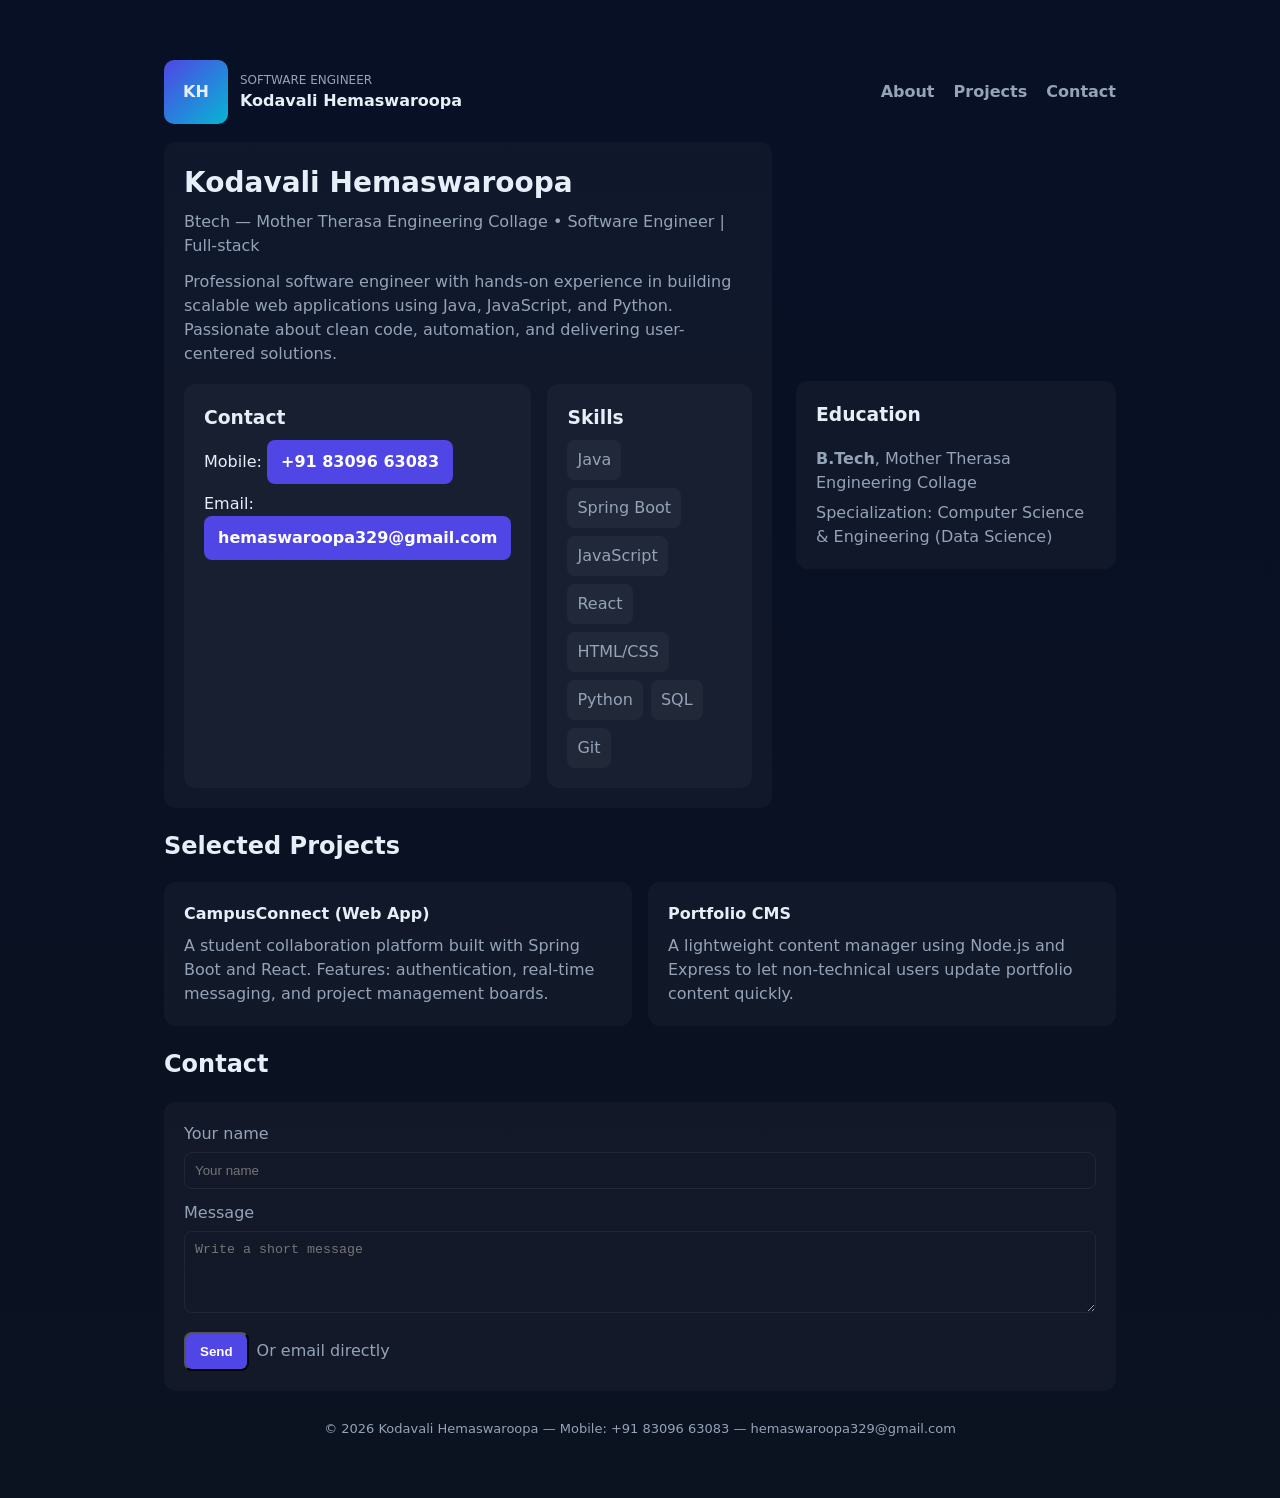
<file: index.html>
<!DOCTYPE html>
<html lang="en">
<head>
    <meta charset="utf-8">
    <meta name="viewport" content="width=device-width, initial-scale=1">
    <title>Kodavali Hemaswaroopa — Software Engineer</title>
    <style>
        :root{--accent:#4f46e5;--bg:#0f172a;--card:#0b1220;--muted:#94a3b8}
        *{box-sizing:border-box}
        body{margin:0;font-family:Inter,system-ui,Segoe UI,Arial;background:linear-gradient(180deg,#071025 0%, #0b1220 100%);color:#e6eef8;line-height:1.5}
        .container{max-width:1000px;margin:36px auto;padding:24px}
        header{display:flex;align-items:center;justify-content:space-between;margin-bottom:18px}
        .brand{display:flex;align-items:center;gap:12px}
        .avatar{width:64px;height:64px;border-radius:10px;background:linear-gradient(135deg,var(--accent),#06b6d4);display:flex;align-items:center;justify-content:center;font-weight:700}
        nav a{color:var(--muted);text-decoration:none;margin-left:14px;font-weight:600}
        .hero{display:grid;grid-template-columns:1fr 320px;gap:24px;align-items:center}
        .card{background:rgba(255,255,255,0.03);padding:20px;border-radius:12px}
        h1{margin:0;font-size:28px}
        .subtitle{color:var(--muted);margin-top:6px}
        .contacts{display:flex;flex-direction:column;gap:8px}
        .btn{display:inline-block;padding:10px 14px;border-radius:8px;background:var(--accent);color:white;text-decoration:none;font-weight:600}
        .grid{display:grid;grid-template-columns:repeat(2,1fr);gap:16px;margin-top:18px}
        ul.skills{list-style:none;padding:0;margin:0;display:flex;flex-wrap:wrap;gap:8px}
        ul.skills li{background:rgba(255,255,255,0.04);padding:8px 10px;border-radius:8px;color:var(--muted)}
        footer{margin-top:28px;color:var(--muted);font-size:13px;text-align:center}
        @media(max-width:880px){.hero{grid-template-columns:1fr}.grid{grid-template-columns:1fr}}
        form input,form textarea{width:100%;padding:10px;border-radius:8px;border:1px solid rgba(255,255,255,0.06);background:transparent;color:inherit}
    </style>
</head>
<body>
    <div class="container">
        <header>
            <div class="brand">
                <div class="avatar">KH</div>
                <div>
                    <div style="font-size:12px;color:var(--muted);text-transform:uppercase">Software Engineer</div>
                    <div style="font-weight:700">Kodavali Hemaswaroopa</div>
                </div>
            </div>
            <nav>
                <a href="#about">About</a>
                <a href="#projects">Projects</a>
                <a href="#contact">Contact</a>
            </nav>
        </header>

        <section class="hero">
            <div>
                <div class="card">
                    <h1>Kodavali Hemaswaroopa</h1>
                    <div class="subtitle">Btech — Mother Therasa Engineering Collage • Software Engineer | Full‑stack</div>
                    <p style="margin-top:12px;color:var(--muted)">Professional software engineer with hands-on experience in building scalable web applications using Java, JavaScript, and Python. Passionate about clean code, automation, and delivering user-centered solutions.</p>

                    <div class="grid">
                        <div class="card">
                            <h3 style="margin:0 0 8px 0">Contact</h3>
                            <div class="contacts">
                                <div>Mobile: <a class="btn" href="tel:+918309663083">+91 83096 63083</a></div>
                                <div>Email: <a class="btn" href="mailto:hemaswaroopa329@gmail.com">hemaswaroopa329@gmail.com</a></div>
                            </div>
                        </div>

                        <div class="card">
                            <h3 style="margin:0 0 8px 0">Skills</h3>
                            <ul class="skills">
                                <li>Java</li><li>Spring Boot</li><li>JavaScript</li><li>React</li><li>HTML/CSS</li><li>Python</li><li>SQL</li><li>Git</li>
                            </ul>
                        </div>
                    </div>
                </div>
            </div>

            <aside>
                <div class="card">
                    <h3 style="margin-top:0">Education</h3>
                    <p style="margin:6px 0 0 0;color:var(--muted)"><strong>B.Tech</strong>, Mother Therasa Engineering Collage</p>
                    <p style="margin:6px 0 0 0;color:var(--muted)">Specialization: Computer Science & Engineering (Data Science)</p>
                </div>
            </aside>
        </section>

        <section id="projects" style="margin-top:18px">
            <h2 style="margin-bottom:8px">Selected Projects</h2>
            <div class="grid">
                <div class="card">
                    <h4 style="margin:0 0 8px 0">CampusConnect (Web App)</h4>
                    <p style="color:var(--muted);margin:0">A student collaboration platform built with Spring Boot and React. Features: authentication, real-time messaging, and project management boards.</p>
                </div>
                <div class="card">
                    <h4 style="margin:0 0 8px 0">Portfolio CMS</h4>
                    <p style="color:var(--muted);margin:0">A lightweight content manager using Node.js and Express to let non-technical users update portfolio content quickly.</p>
                </div>
            </div>
        </section>

        <section id="contact" style="margin-top:18px">
            <h2>Contact</h2>
            <div class="card" style="margin-top:8px">
                <form id="contactForm">
                    <label style="display:block;margin-bottom:6px;color:var(--muted)">Your name</label>
                    <input id="name" placeholder="Your name" required>
                    <label style="display:block;margin:12px 0 6px 0;color:var(--muted)">Message</label>
                    <textarea id="message" rows="4" placeholder="Write a short message" required></textarea>
                    <div style="margin-top:12px;display:flex;gap:8px;align-items:center">
                        <button class="btn" type="submit">Send</button>
                        <a href="mailto:hemaswaroopa329@gmail.com" style="color:var(--muted);text-decoration:none">Or email directly</a>
                    </div>
                </form>
            </div>
        </section>

        <footer>
            © <span id="year"></span> Kodavali Hemaswaroopa — Mobile: +91 83096 63083 — hemaswaroopa329@gmail.com
        </footer>
    </div>

    <script>
        document.getElementById('year').textContent = new Date().getFullYear();
        document.getElementById('contactForm').addEventListener('submit', function(e){
            e.preventDefault();
            const name = document.getElementById('name').value.trim();
            const message = document.getElementById('message').value.trim();
            if(!name || !message){ alert('Please fill name and message.'); return; }
            alert('Thanks, '+name+'. Message ready to send. Use email link to contact directly.');
            this.reset();
        });
    </script>
</body>
</html>
</file>
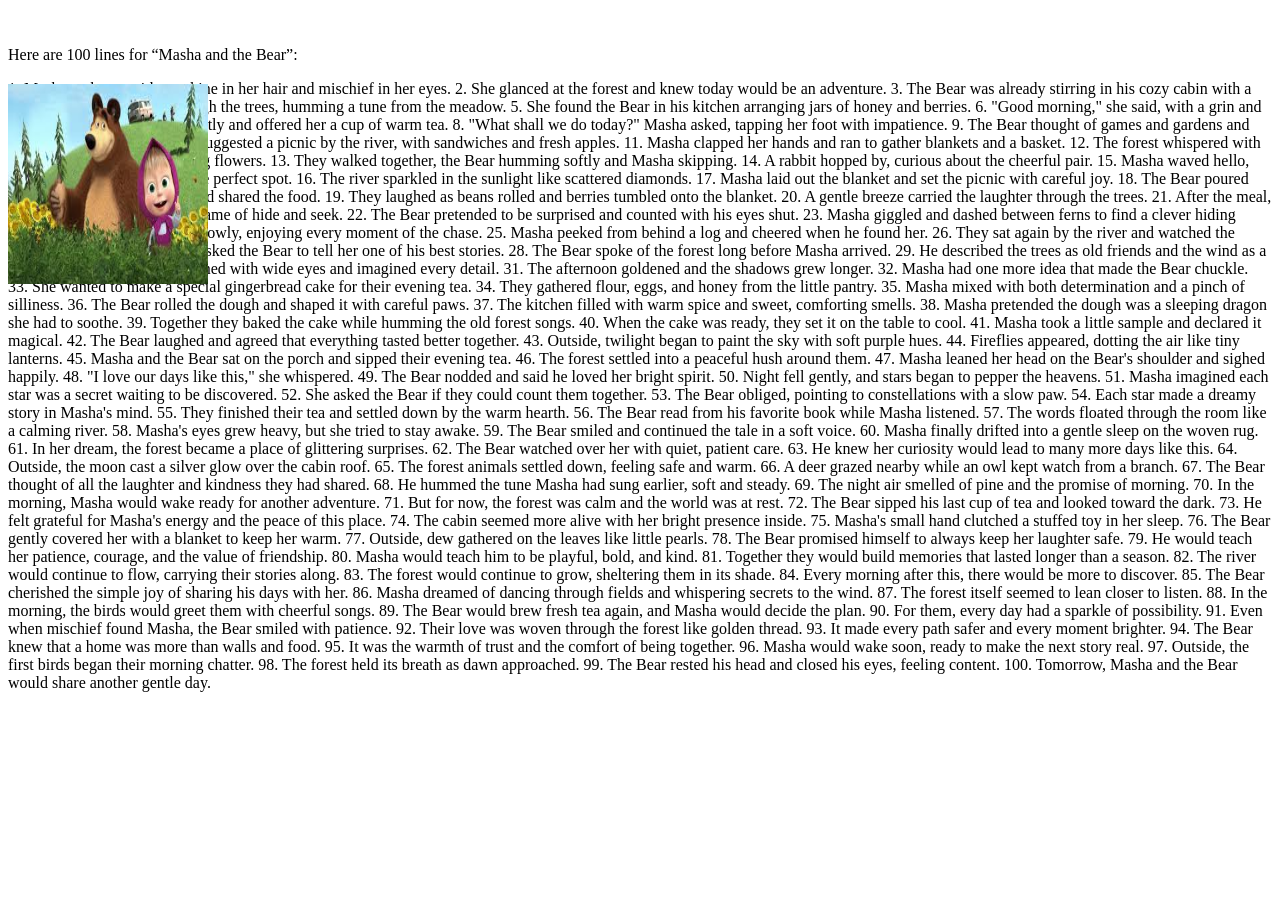
<file: alligning.html>
<!DOCTYPE html>
<html lang="en">
<head>
    <meta charset="UTF-8">
    <meta name="viewport" content="width=device-width, initial-scale=1.0">
    <title>allign</title>
    <link rel="stylesheet" href="style1.css">
</head>
<body>
    <img src="masha.jpeg" alt=masha type="jpeg">
    Here are 100 lines for “Masha and the Bear”:

<p>1. Masha woke up with sunshine in her hair and mischief in her eyes.
2. She glanced at the forest and knew today would be an adventure.
3. The Bear was already stirring in his cozy cabin with a yawn.
4. Masha skipped through the trees, humming a tune from the meadow.
5. She found the Bear in his kitchen arranging jars of honey and berries.
6. "Good morning," she said, with a grin and a wink.
7. The Bear smiled gently and offered her a cup of warm tea.
8. "What shall we do today?" Masha asked, tapping her foot with impatience.
9. The Bear thought of games and gardens and stories beside the fire.
10. He suggested a picnic by the river, with sandwiches and fresh apples.
11. Masha clapped her hands and ran to gather blankets and a basket.
12. The forest whispered with birds and the scent of blooming flowers.
13. They walked together, the Bear humming softly and Masha skipping.
14. A rabbit hopped by, curious about the cheerful pair.
15. Masha waved hello, then darted ahead to choose the perfect spot.
16. The river sparkled in the sunlight like scattered diamonds.
17. Masha laid out the blanket and set the picnic with careful joy.
18. The Bear poured lemonade into wooden cups and shared the food.
19. They laughed as beans rolled and berries tumbled onto the blanket.
20. A gentle breeze carried the laughter through the trees.
21. After the meal, Masha suggested they play a game of hide and seek.
22. The Bear pretended to be surprised and counted with his eyes shut.
23. Masha giggled and dashed between ferns to find a clever hiding place.
24. The Bear searched slowly, enjoying every moment of the chase.
25. Masha peeked from behind a log and cheered when he found her.
26. They sat again by the river and watched the clouds drift lazily.
27. Masha asked the Bear to tell her one of his best stories.
28. The Bear spoke of the forest long before Masha arrived.
29. He described the trees as old friends and the wind as a playful visitor.
30. Masha listened with wide eyes and imagined every detail.
31. The afternoon goldened and the shadows grew longer.
32. Masha had one more idea that made the Bear chuckle.
33. She wanted to make a special gingerbread cake for their evening tea.
34. They gathered flour, eggs, and honey from the little pantry.
35. Masha mixed with both determination and a pinch of silliness.
36. The Bear rolled the dough and shaped it with careful paws.
37. The kitchen filled with warm spice and sweet, comforting smells.
38. Masha pretended the dough was a sleeping dragon she had to soothe.
39. Together they baked the cake while humming the old forest songs.
40. When the cake was ready, they set it on the table to cool.
41. Masha took a little sample and declared it magical.
42. The Bear laughed and agreed that everything tasted better together.
43. Outside, twilight began to paint the sky with soft purple hues.
44. Fireflies appeared, dotting the air like tiny lanterns.
45. Masha and the Bear sat on the porch and sipped their evening tea.
46. The forest settled into a peaceful hush around them.
47. Masha leaned her head on the Bear's shoulder and sighed happily.
48. "I love our days like this," she whispered.
49. The Bear nodded and said he loved her bright spirit.
50. Night fell gently, and stars began to pepper the heavens.
51. Masha imagined each star was a secret waiting to be discovered.
52. She asked the Bear if they could count them together.
53. The Bear obliged, pointing to constellations with a slow paw.
54. Each star made a dreamy story in Masha's mind.
55. They finished their tea and settled down by the warm hearth.
56. The Bear read from his favorite book while Masha listened.
57. The words floated through the room like a calming river.
58. Masha's eyes grew heavy, but she tried to stay awake.
59. The Bear smiled and continued the tale in a soft voice.
60. Masha finally drifted into a gentle sleep on the woven rug.
61. In her dream, the forest became a place of glittering surprises.
62. The Bear watched over her with quiet, patient care.
63. He knew her curiosity would lead to many more days like this.
64. Outside, the moon cast a silver glow over the cabin roof.
65. The forest animals settled down, feeling safe and warm.
66. A deer grazed nearby while an owl kept watch from a branch.
67. The Bear thought of all the laughter and kindness they had shared.
68. He hummed the tune Masha had sung earlier, soft and steady.
69. The night air smelled of pine and the promise of morning.
70. In the morning, Masha would wake ready for another adventure.
71. But for now, the forest was calm and the world was at rest.
72. The Bear sipped his last cup of tea and looked toward the dark.
73. He felt grateful for Masha's energy and the peace of this place.
74. The cabin seemed more alive with her bright presence inside.
75. Masha's small hand clutched a stuffed toy in her sleep.
76. The Bear gently covered her with a blanket to keep her warm.
77. Outside, dew gathered on the leaves like little pearls.
78. The Bear promised himself to always keep her laughter safe.
79. He would teach her patience, courage, and the value of friendship.
80. Masha would teach him to be playful, bold, and kind.
81. Together they would build memories that lasted longer than a season.
82. The river would continue to flow, carrying their stories along.
83. The forest would continue to grow, sheltering them in its shade.
84. Every morning after this, there would be more to discover.
85. The Bear cherished the simple joy of sharing his days with her.
86. Masha dreamed of dancing through fields and whispering secrets to the wind.
87. The forest itself seemed to lean closer to listen.
88. In the morning, the birds would greet them with cheerful songs.
89. The Bear would brew fresh tea again, and Masha would decide the plan.
90. For them, every day had a sparkle of possibility.
91. Even when mischief found Masha, the Bear smiled with patience.
92. Their love was woven through the forest like golden thread.
93. It made every path safer and every moment brighter.
94. The Bear knew that a home was more than walls and food.
95. It was the warmth of trust and the comfort of being together.
96. Masha would wake soon, ready to make the next story real.
97. Outside, the first birds began their morning chatter.
98. The forest held its breath as dawn approached.
99. The Bear rested his head and closed his eyes, feeling content.
100. Tomorrow, Masha and the Bear would share another gentle day.</p>
</body>
</html>
</file>
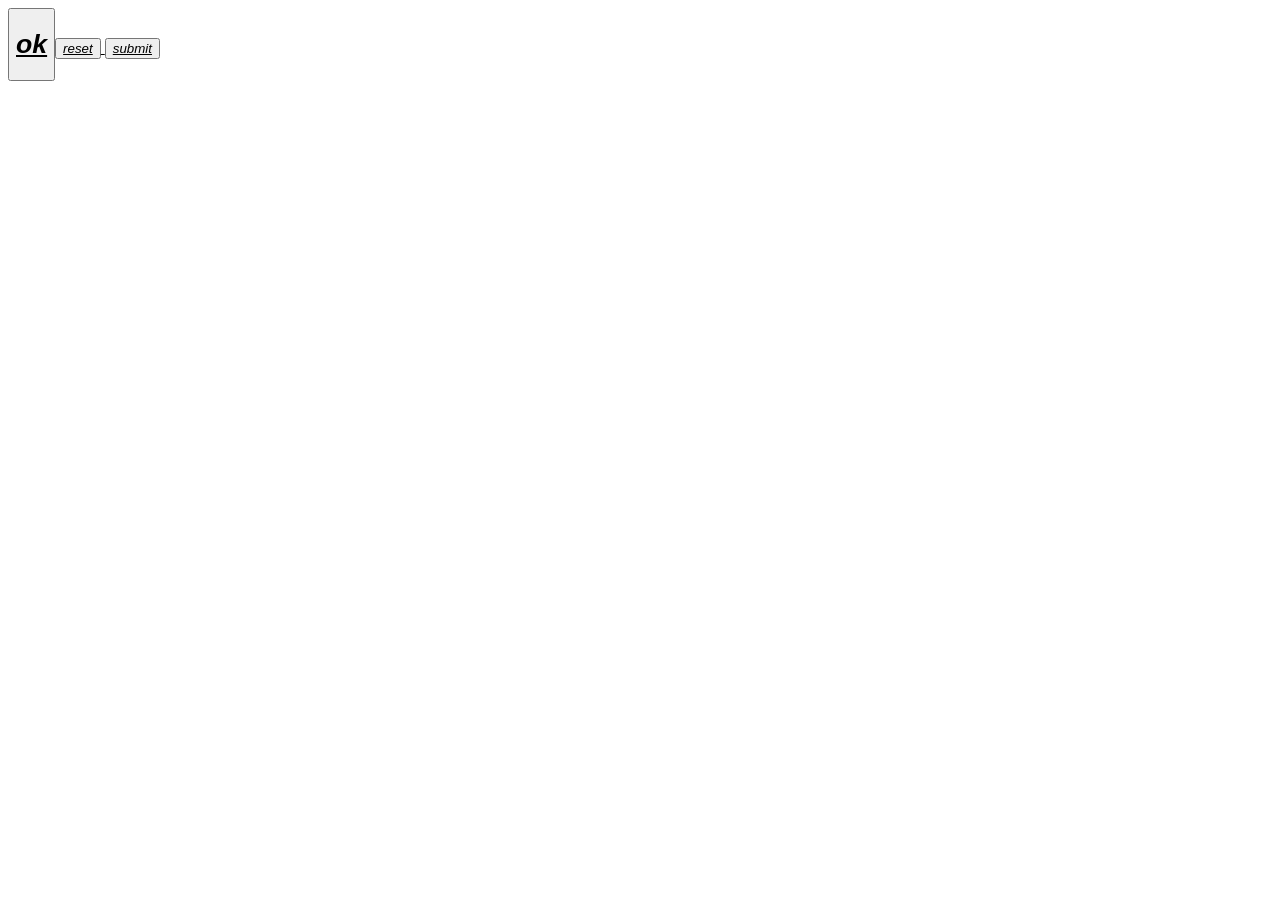
<file: blank.html>
<!DOCTYPE html>
<html lang="en">
<head>
    <meta charset="UTF-8">
    <meta name="viewport" content="width=device-width, initial-scale=1.0">
    <title>Document</title>
    <link rel="stylesheet" href="gradient.css">
</head>
<body>
    <b><button><u><i>
        <h1>ok</h1>
        <b><button><u><i>reset</i></u></button></b>
         <b><button><u><i>submit</i></u></button></b>
    </i></u></button></b>
</body>
</html>
</file>
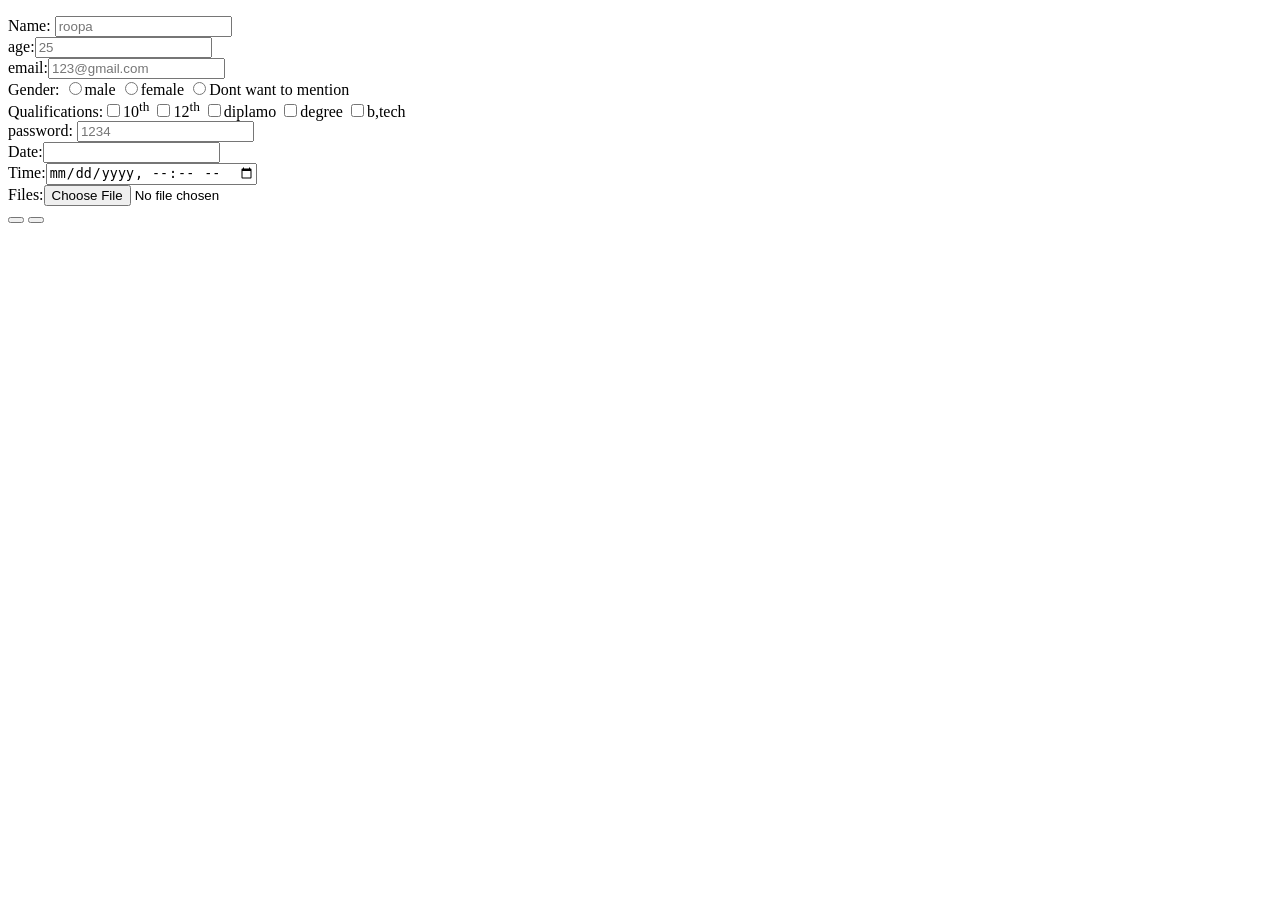
<file: fom.html>
<!DOCTYPE html>
<html lang="en">
<head>
    <meta charset="UTF-8">
    <meta name="viewport" content="width=device-width, initial-scale=1.0">
    <title>forms</title>
</head>
<body>
    <form>
        <p> 
         Name: <input type="text" placeholder="roopa"><br>
         age:<input type="number" placeholder="25"><br>
         email:<input type="mail" placeholder="123@gmail.com"><br>
         Gender: <input type="radio" name="gender" id="1">male
          <input type="radio" name="gender" id="2">female
           <input type="radio" name="gender" id="3">Dont want to mention <br>
        Qualifications:<input type="checkbox" name="qualification" id="1">10<sup>th</sup>
        <input type="checkbox" name="qualification" id="2">12<sup>th</sup>
        <input type="checkbox" name="qualification" id="6">diplamo
        <input type="checkbox" name="qualification" id="3">degree
        <input type="checkbox" name="qualification" id="4">b,tech<br>
        password: <input type="password" placeholder="1234"><br>
        Date:<input type="data"><br>
        Time:<input type="datetime-local"><br>
        Files:<input type="file">
        <br>
        <button type="submit"></button> <button> </button>
        </p> 
       </form>
</body>
</html>
</file>
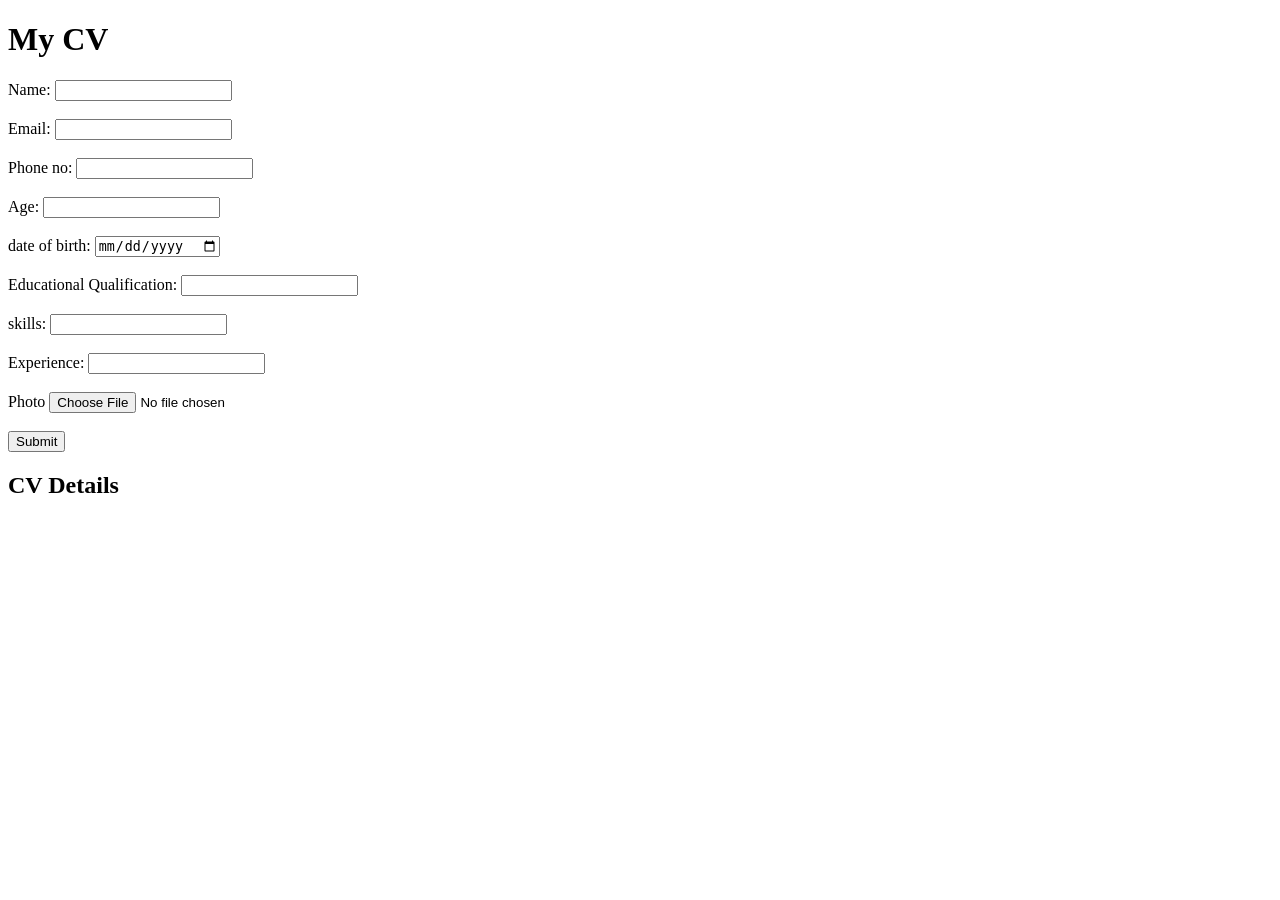
<file: form1.html>
<!DOCTYPE html>
<html lang="en">
<head>
    <meta charset="UTF-8">
    <meta name="viewport" content="width=device-width, initial-scale=1.0">
    <title>cv</title>
</head>
<body>
    <h1>My CV</h1>
    <form id="details">
        <label>Name:</label>
        <input type="text" id="name" required>
        <br><br>
        <label>Email:</label>
        <input type="email" id="mail" required>
        <br><br>
        <label>Phone no:</label>
        <input type="number" id="phone" required>
        <br><br>
        <label>Age:</label>
        <input type="number" id="age" required>
        <br><br>
        <label>date of birth:</label>
        <input type="date" id="dob" required>
        <br><br> 
        <label>Educational Qualification:</label>
        <input type="text" id="edu" required>
        <br><br>  
        <label>skills:</label>
        <input type="text" id="skills" required>
        <br><br>
        <label>Experience:</label>
        <input type="text" id="exp" required>
        <br><br>
        <label>Photo</label>
        <input type="file" id="image" accept="image/*" required>
        <br><br>
        <button type="submit">Submit</button>
    </form>
    <h2>CV Details</h2>
    <p id="p1"></p>
    <p id="p2"></p>
    <p id="p3"></p>
    <p id="p4"></p>
    <p id="p5"></p>
    <p id="p6"></p>
    <p id="p7"></p>
    <p id="p8"></p>
    <img id="dp" width="200px" >
<script src="form.js" ></script>
</body>
</html>
</file>
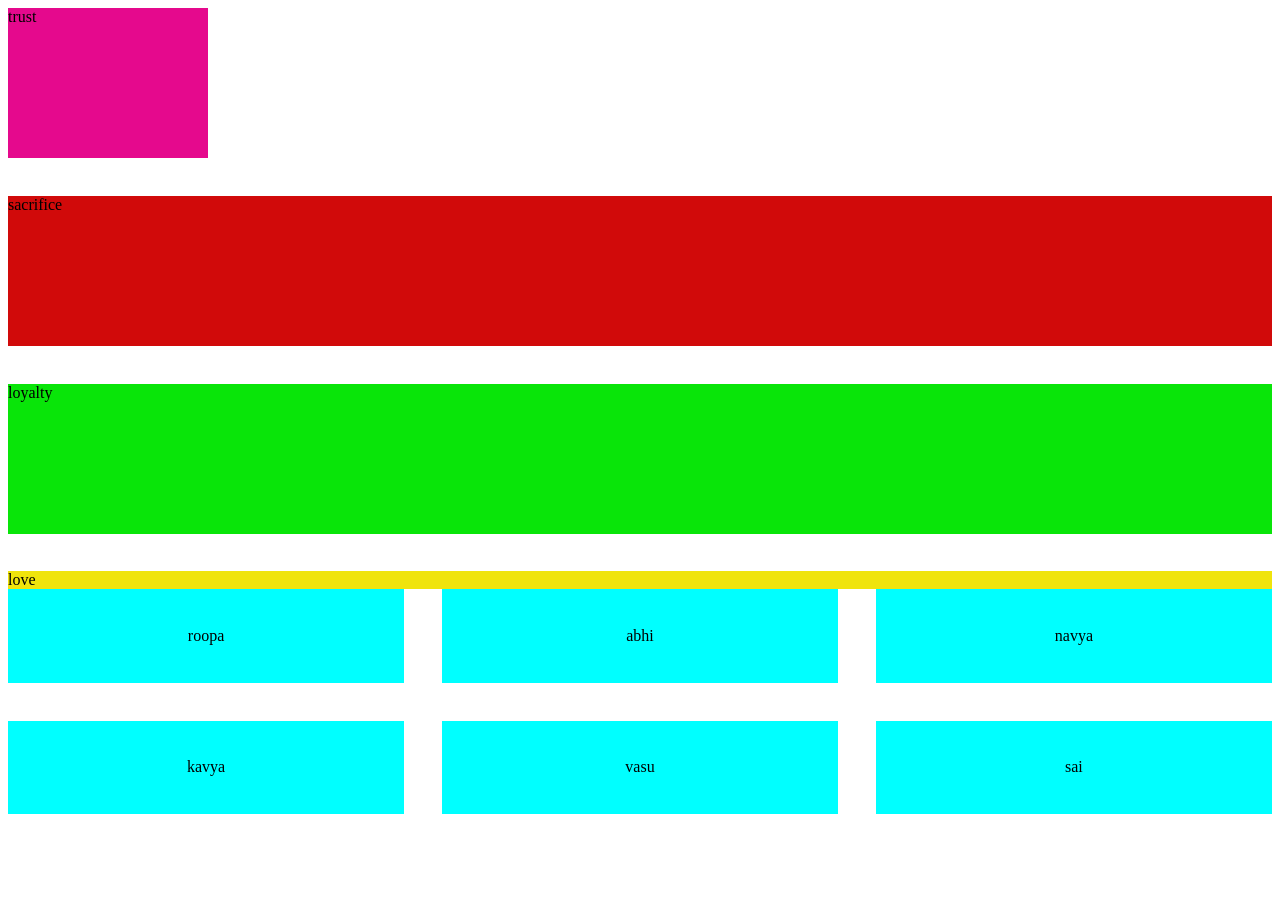
<file: grid.html>
<!DOCTYPE html>
<html lang="en">
<head>
    <meta charset="UTF-8">
    <meta name="viewport" content="width=device-width, initial-scale=1.0">
    <title>grid</title>
    <link rel="stylesheet" href="grid.css">
</head>
<body>
    <div class="friends">
        <header>trust</header>  
        <main>sacrifice</main>
        <footer>loyalty</footer>
        <aside>love</aside>
      </div>
    <div class="grid">
        <div class="d1">roopa</div>
        <div class="d1">abhi</div>
        <div class="d1">navya</div>
        <div class="d1">kavya</div>
        <div class="d1">vasu</div>
        <div class="d1">sai</div>

    </div>
        
    
    
</body>
</html>
</file>
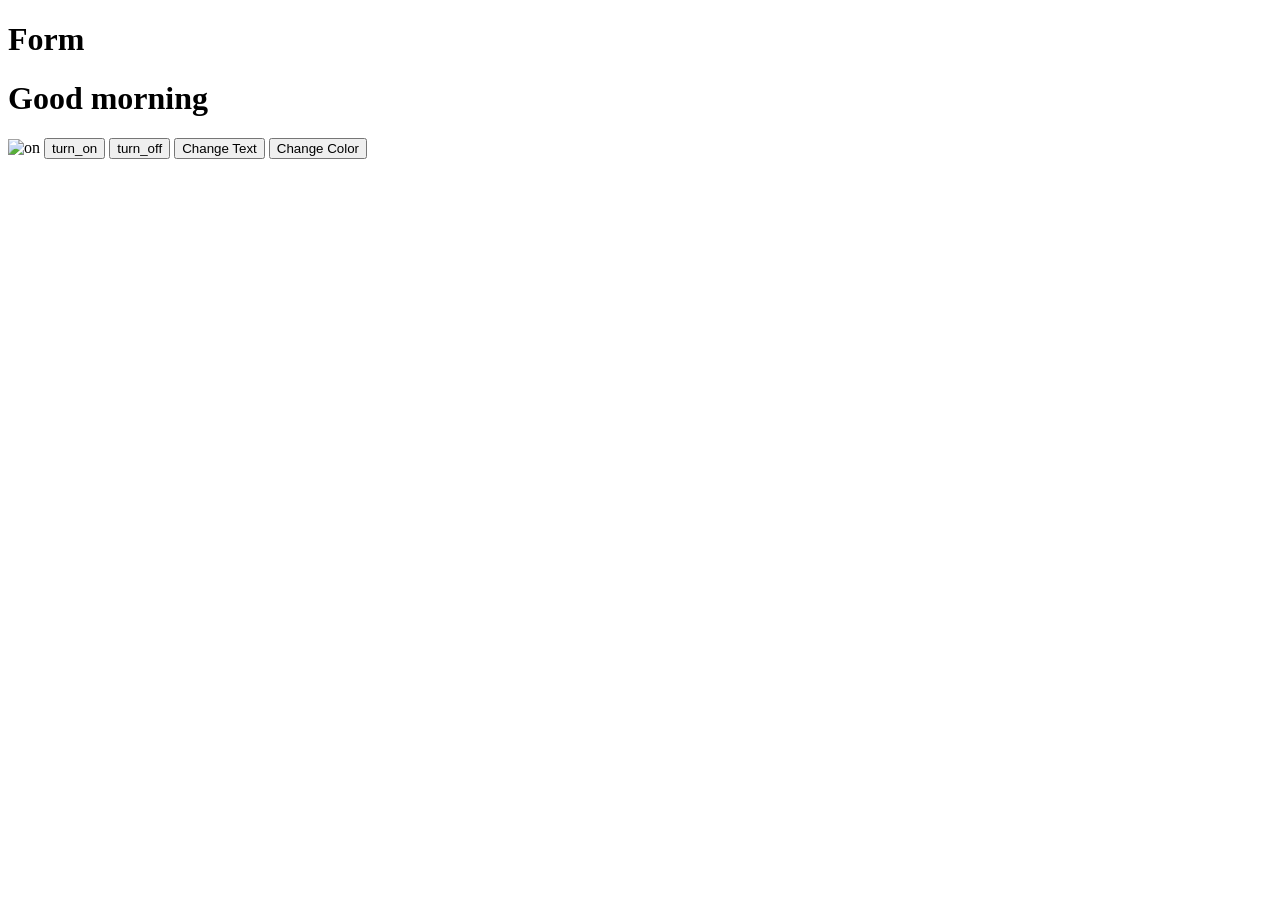
<file: inputs.html>
<!DOCTYPE html>
<html lang="en">
<head>
    <meta charset="UTF-8">
    <meta name="viewport" content="width=device-width, initial-scale=1.0">
    <title>Document</title>

    <script src="input.js"></script>
</head>

<body id="cap">

    <h1 id="data">Form</h1>

    <div>
        <form>

            <h1 id="great">Good morning</h1>
            <img id="on" scr="iigth_on.jpg" alt="on" type="jpg" width=""200px >
            <button type="button" onclick="turn_on()">
                turn_on
                    
            </button>
             <button type="button" onclick="turn_off()">
                turn_off

             </button>

            <button type="button" onclick="great_afternoon()">
                Change Text
            </button>

            <button type="button" onclick="change_color()">
                Change Color
            </button>

        </form>
    </div>

</body>
</html>
</file>
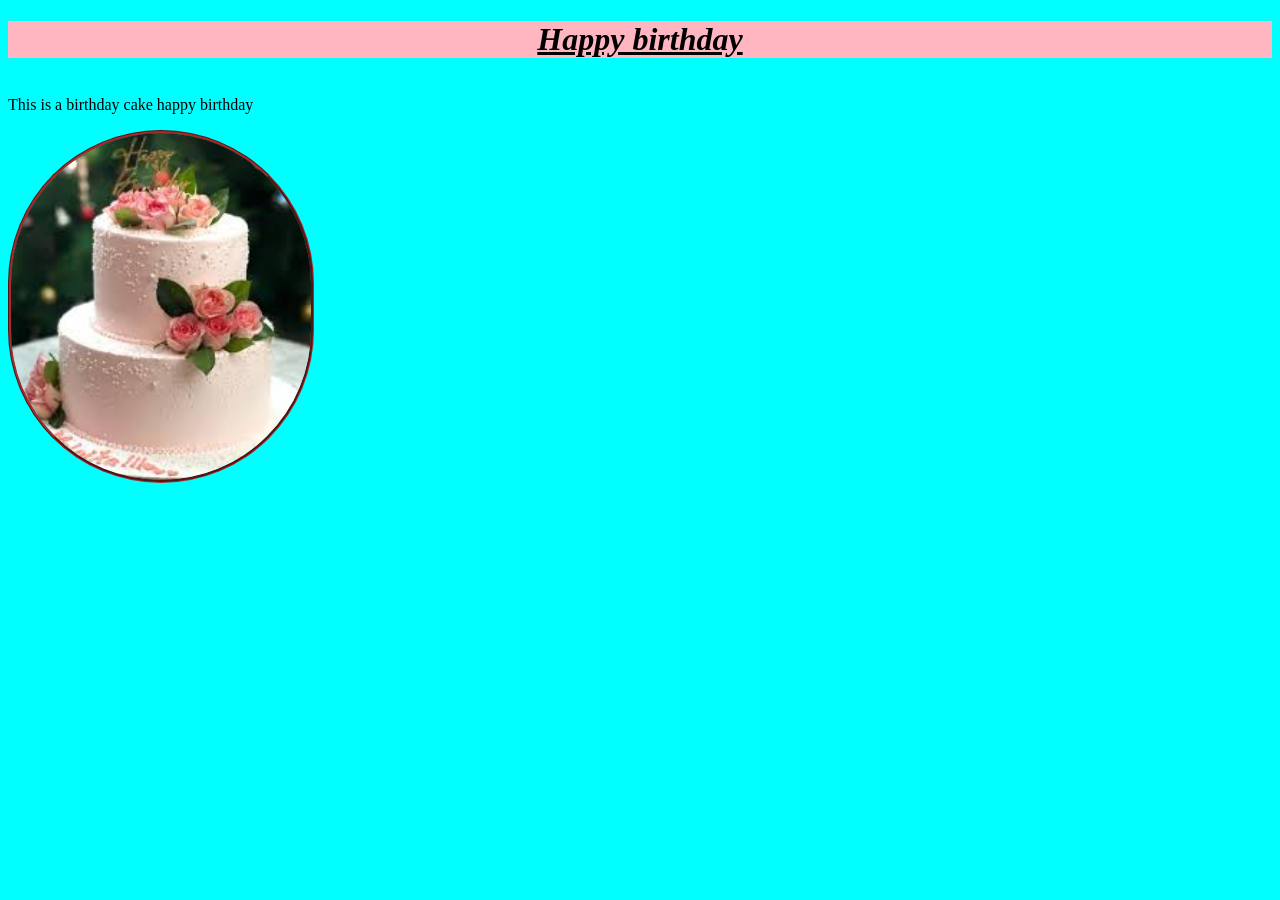
<file: manipulation.html>
<!DOCTYPE html>
<html lang="en">
<head>
    <meta charset="UTF-8">
    <meta name="viewport" content="width=device-width, initial-scale=1.0">
    <title>Document</title>
   <link rel="stylesheet" href="manipulation.css">
   <script src="manipulation.js"></script>
</head>
<body>
    <div>
        <h1 id="wish"><i><u>Happy birthday</u></i></h1>
        <div id="content">
            <p>
                This is  a birthday cake happy birthday
            </p>

        </div>
        <img src="cake.jpg" alt="cake" type="jpg">
       
    </div>
    
</body>
</html>
</file>
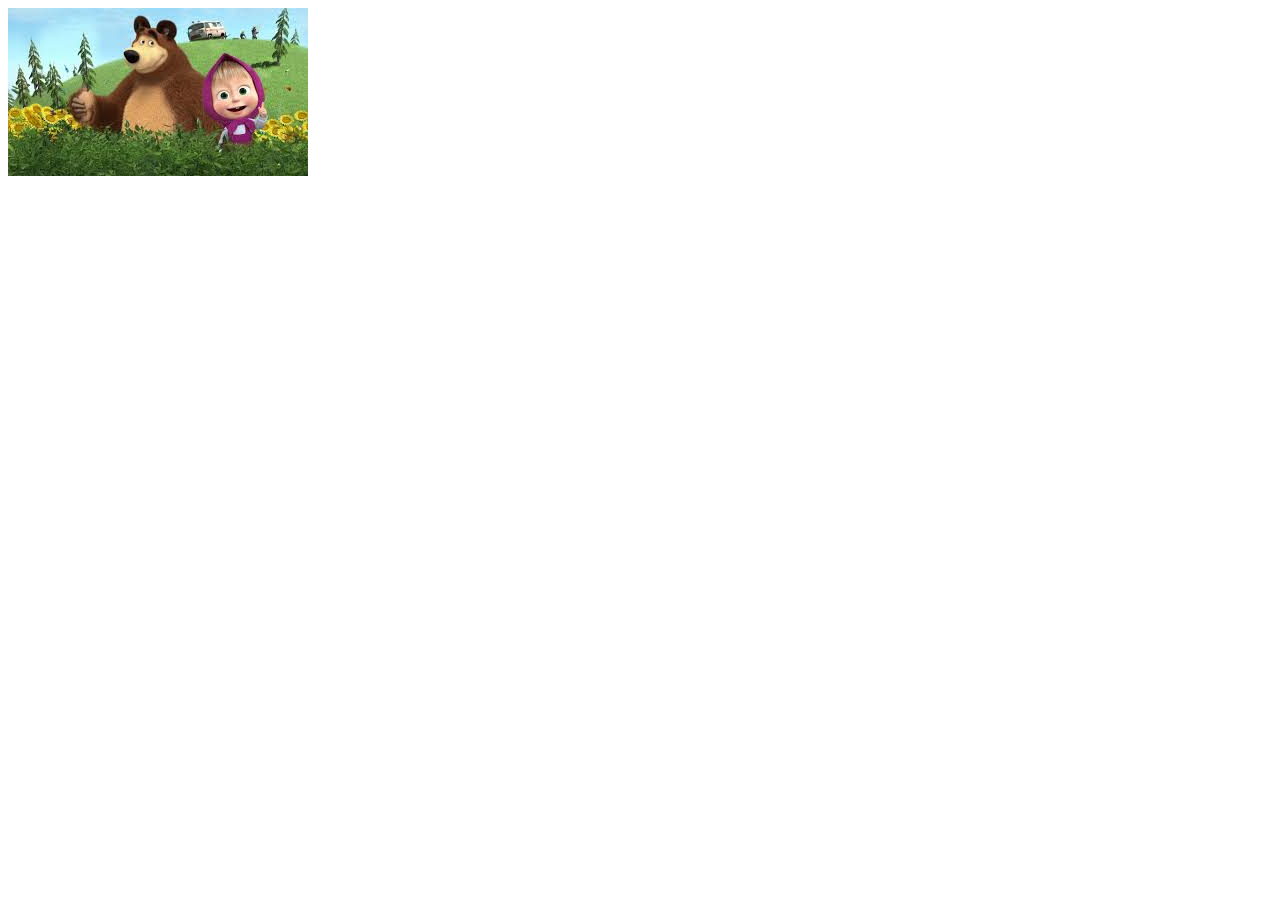
<file: multimedia.html>
<!DOCTYPE html>
<html lang="en">
<head>
    <meta charset="UTF-8">
    <meta name="viewport" content="width=device-width, initial-scale=1.0">
    <title>multimedia</title>
</head>
<body>
    <img src="masha.jpeg"alt=masha and the bear type="jpeg">
    <video src="  
</body>
</html>
</file>
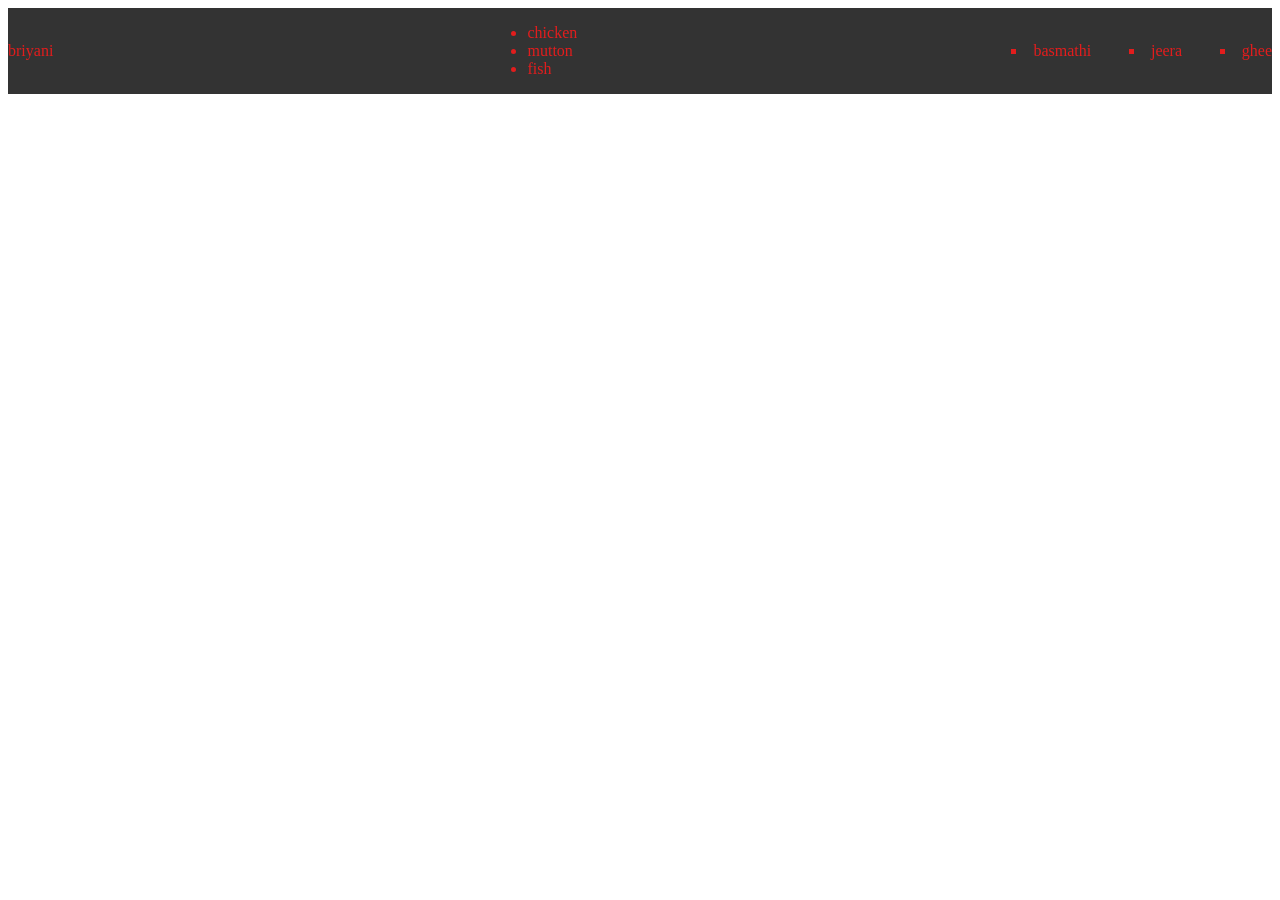
<file: navigation_bar.html>
<!DOCTYPE html>
<html lang="en">
<head>
    <meta charset="UTF-8">
    <meta name="viewport" content="width=device-width, initial-scale=1.0">
    <title>Document</title>
    <link rel="stylesheet" href="flex.css">
</head>
<body>
    <nav>
        <div class="hyderabad">briyani</div>
          <div>
            <ul class="meat">
                <li>chicken</Li>
                <li>mutton</Li>
                <li>fish</Li>   

            </ul>

          </div>
            
            <u1>
                <li>basmathi</Li>
                <li>jeera</Li>
                <li>ghee</Li>
            </u1>
        </div>

    </nav>
</body>
</html>
</file>
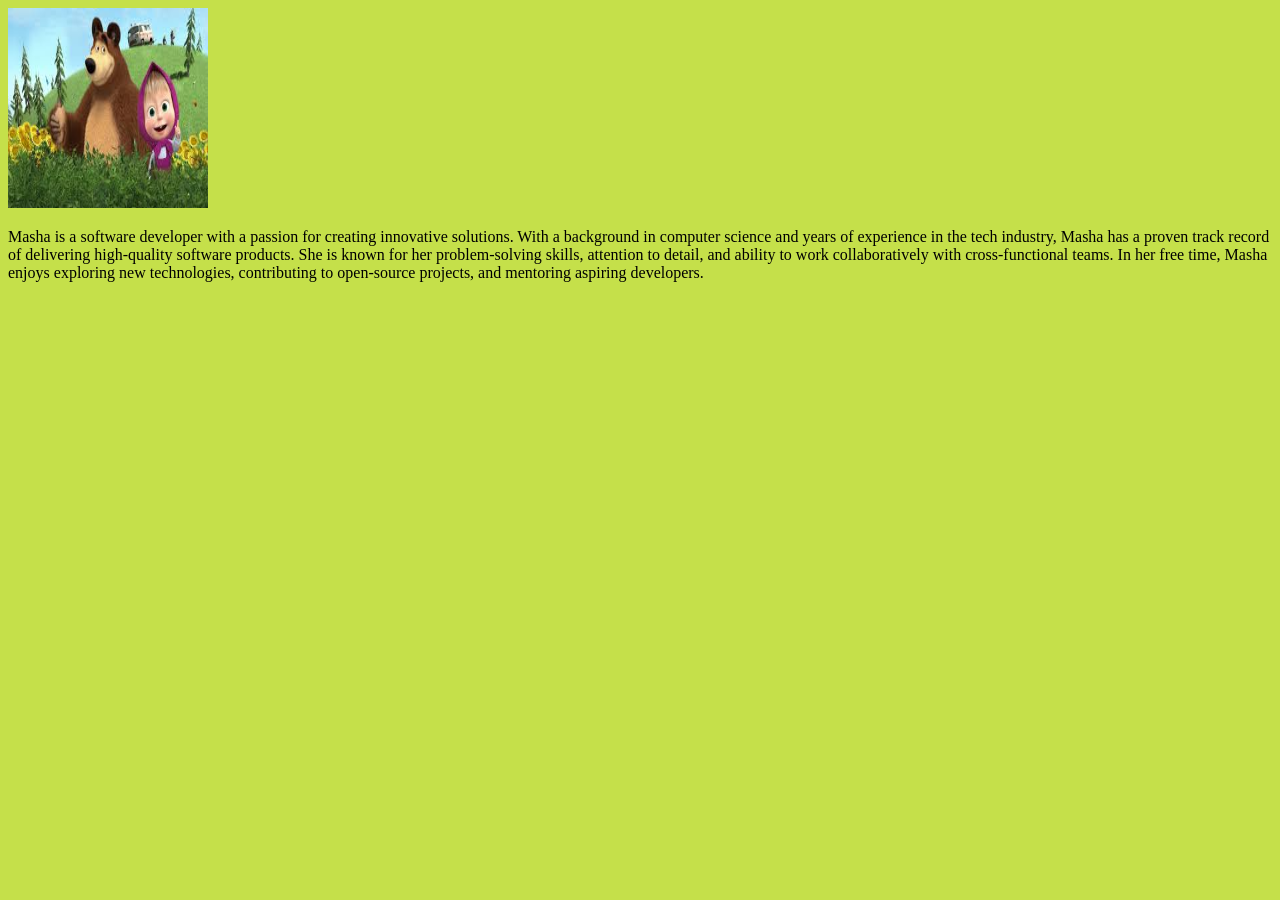
<file: task.html>
<!DOCTYPE html>
<html lang="en">
<head>
    <meta charset="UTF-8">
    <meta name="viewport" content="width=device-width, initial-scale=1.0">
    <title>Document</title>
    <link rel="stylesheet" href="style3.css">
</head>
<body>
    <img src="masha.jpeg" alt=masha type="jpeg" width="200" height="200">
    <p>Masha is a software developer with a passion for creating innovative solutions. With
a background in computer science and years of experience in the tech industry, Masha has a proven track record of delivering high-quality software products. She is known for her problem-solving skills, attention to detail, and ability to work collaboratively with cross-functional teams. In her free time, Masha enjoys exploring new technologies, contributing to open-source projects, and mentoring aspiring developers.</p>
</body>
</html>
</file>
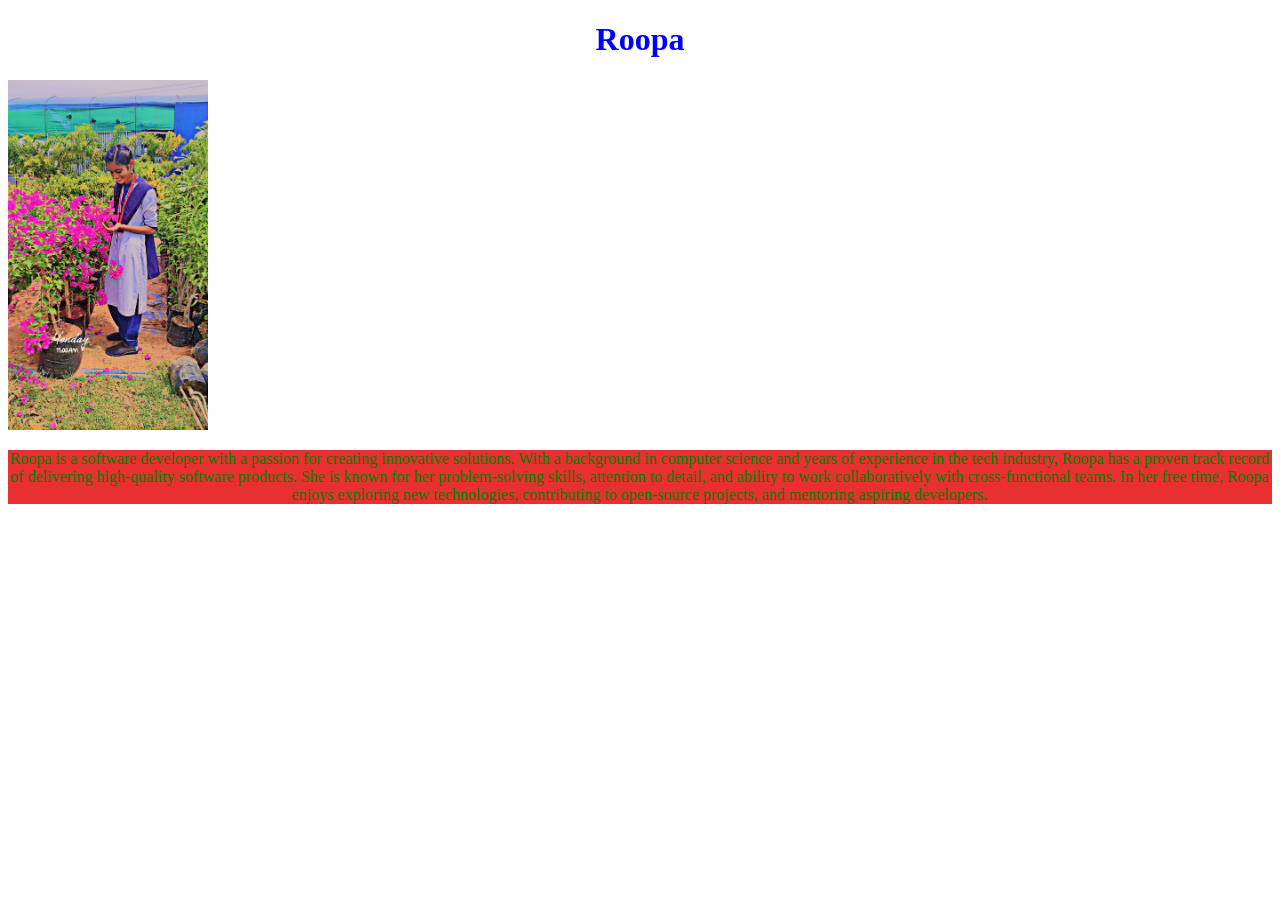
<file: you.html>
<!DOCTYPE html>
<html lang="en">
<head>
    <meta charset="UTF-8">
    <meta name="viewport" content="width=device-width, initial-scale=1.0">
    <title>you</title>
    <link rel="stylesheet" href="style2.css">
</head>
<body>
    <h1>Roopa</h1>
    <img src="me1.jpeg" alt=roopa type="jpeg">
     <p>Roopa is a software developer with a passion for creating innovative solutions. With
a background in computer science and years of experience in the tech industry, Roopa has a proven track record of delivering high-quality software products. She is known for her problem-solving skills, attention to detail, and ability to work collaboratively with cross-functional teams. In her free time, Roopa enjoys exploring new technologies, contributing to open-source projects, and mentoring aspiring developers.</p>  
</body>
</html>
</file>
<file: style1.css>
body{
    position: relative;
    top: 1cm;
}
img{
    width: 200px;
    height: 200px;
    position: absolute;
    top:1cm;
}
</file>
<file: gradient.css>
body{
    height: 10cm;
    /**background:radial-gradient(circle, red, yellow, green);
    background: conic-gradient( red, yellow, green);
    background: linear-gradient( 32deg,#8FDDDF,#FF0052,#7AE2CF);**/
   /** flex-direction: column;
    display: flex;
    justify-content: center;**/
   /** flex-direction: row-reverse;
    display: flex;
    justify-content: space-around;**/
    /**flex-direction: row;
    display: flex;
    justify-content: space-between;**/
    display: flex;
    flex-direction: row;
    flex-wrap: wrap;
    gap
    
}
</file>
<file: grid.css>
.friends{
    display: grid;
    grid-template-columns: 200px 1fr;
    grid-template-rows: 150px 150px 150px;
    gap: 1cm;
}
header{
    grid-column:1/2;
    background: rgb(229, 9, 141);
}
aside{
    grid-column:1/3;
    background: hsla(57, 96%, 48%, 0.969);
}

main{
    grid-column:1/3;
    background: hsl(0, 91%, 43%);
}
footer{
    grid-column:1/3;
    background: #09e509;
}
.grid{
    display: grid;
    grid-template-columns: repeat(3, 1fr);
    gap: 1cm;
    
}
.d1{
    background: aqua;
    text-align: center;
    padding: 1cm;
}
</file>
<file: manipulation.css>
img{
    width: 300px;
    border-image-outset: 300px;
    border-radius: 600px;
    border-style: groove;
    border-color: brown;
}
body{
    background-color: aqua;
}
#content{
    display:flex;
    gap: 1cm;
}
h1{
    text-align: center;
    background-color: lightpink;
}
</file>
<file: flex.css>
nav{
    display: flex;
    justify-content: space-between;
    align-items: center;
    background: rgba(0, 0, 0, 0.801);
    color: rgb(226, 29, 29);
}
meat
{
    display: flex;
    flex-direction: column;
    list-style: circle;
}
u1{
    display: flex;
    gap: 1cm;
    list-style: square;
}
</file>
<file: style3.css>
body{
    background-color: rgb(197, 224, 74);
}
img{
  /**  transition: transform 5s linear 3s; **/ 
  animation: picture 10s ease-in-out 3s infinite;

}
/**img:hover{
   /** background-color: rgb(48, 45, 222);**/
    /**tranform:translate(100px, 100px);
    transform:rotate(360deg);
    transform:scale(1.5)**/
   /** border-style: groove;
    border-width: 1cm;
    transform:skew(45deg);
}**/
@keyframes picture{
    0%{
        transform:translate(0cm,0cm) rotate(0deg) scale(1);
        border-style: dotted;
        border-width: 0.5cm;
    }
    25%{
        transform:translate(10cm, 10cm) rotate(90deg) scale(1.5);
        border-style: groove;
        border-width: 0.5cm;
    }
    50%{
        transform:translate(0cm, 10cm) rotate(270deg) scale(1);
        border-style: double;
        border-width: 0.5cm;
    }
    75%{
        transform:translate(0cm, 0cm) rotate(360deg) scale(1.5);
        border-style: ridge;
        border-width: 0.5cm;
    }
}
</file>
<file: style2.css>
img{
    width: 200px;
    height:350px;
    boder-radius:50%;
    boder_style: solid;
   position:static;
    top:1cm;
}
h1{
    text-align: center;
    color:blue;
}
p{
    background-color: #e93030;
    text-align: center;
    color:green;
}
p:hover{
    
}
</file>
